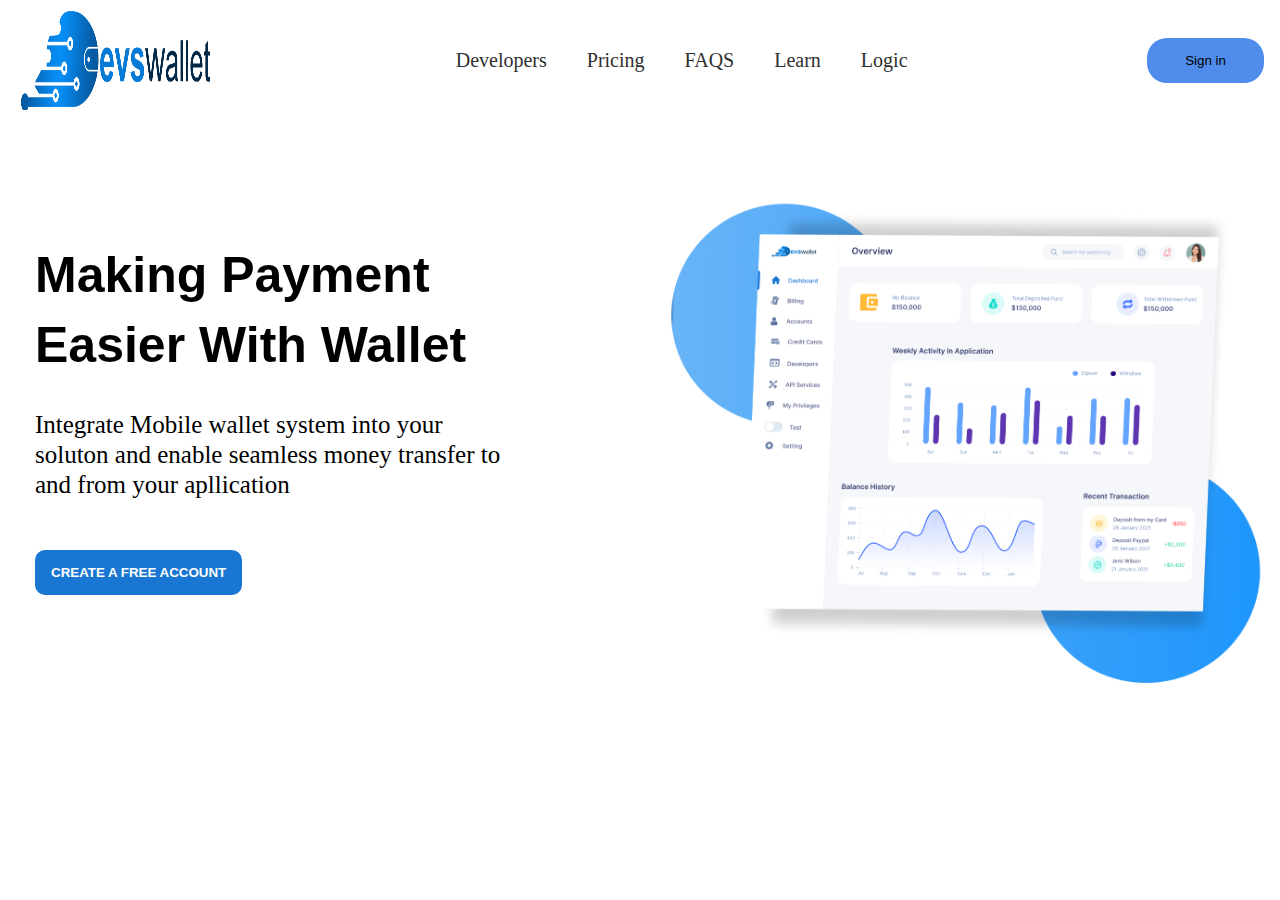
<file: index.html>
<!DOCTYPE html>
<html lang="en">
<head>
    <meta charset="UTF-8">
    <meta name="viewport" content="width=device-width, initial-scale=1.0">
    <title>project1</title>
    <link rel="stylesheet" href="style.css">
</head>
<body>
    
  <div class="container">
    <nav>
    <img src="newlogo.73b2f7b4.png" alt="logo" width="200" height="100">
    <span>=</span>
    <ul>
        <li><a href="#">Developers</a></li>
        <li><a href="#">Pricing</a></li>
        <li><a href="#">FAQS</a></li>
        <li><a href="#">Learn</a></li>
        <li><a href="#">Logic</a></li>
        
    </ul>

    <button>Sign in</button>
          
     
  </nav>
  <div class="main">
      <div class="box">
      <h1>Making Payment Easier With Wallet</h1>
      <p>Integrate Mobile wallet system into your soluton and enable seamless money transfer to and from your apllication</p>
      <button class="btn">CREATE A FREE ACCOUNT</button>
      </div>
      <div class="box">
          <img src="dashboard-img.56fd7c82.png" alt="" width="100%">
  
      </div>
     
  </div>

</div>
    


</body>
</html>
</file>
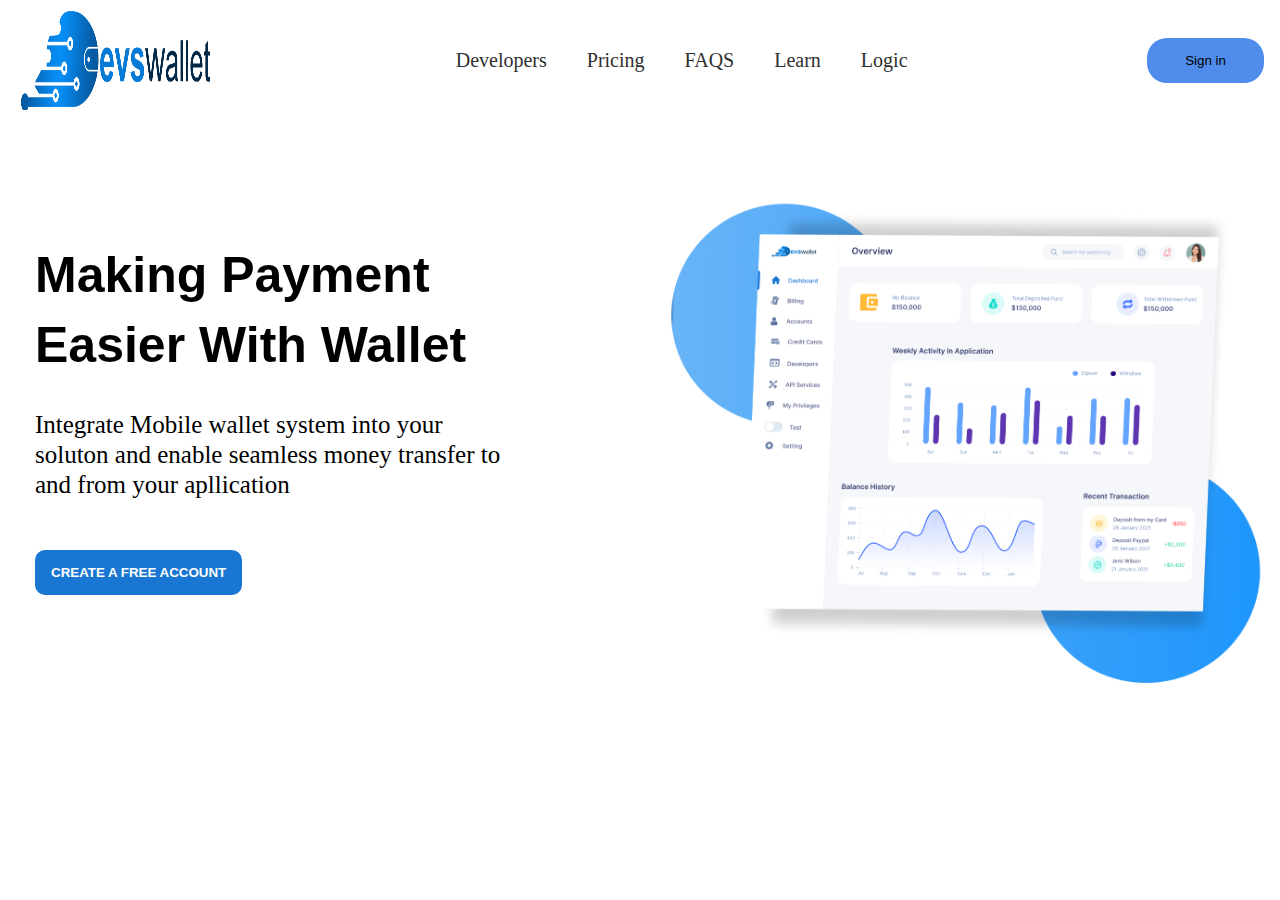
<file: project1.html>
<!DOCTYPE html>
<html lang="en">
<head>
    <meta charset="UTF-8">
    <meta name="viewport" content="width=device-width, initial-scale=1.0">
    <title>Document</title>
    <link rel="stylesheet" href="style.css">
</head>
<body>
    
  <div class="container">
    <nav>
    <img src="newlogo.73b2f7b4.png" alt="logo" width="200" height="100">
    <span>=</span>
    <ul>
        <li><a href="#">Developers</a></li>
        <li><a href="#">Pricing</a></li>
        <li><a href="#">FAQS</a></li>
        <li><a href="#">Learn</a></li>
        <li><a href="#">Logic</a></li>
        
    </ul>

    <button>Sign in</button>
          
     
  </nav>
  <div class="main">
      <div class="box">
      <h1>Making Payment Easier With Wallet</h1>
      <p>Integrate Mobile wallet system into your soluton and enable seamless money transfer to and from your apllication</p>
      <button class="btn">CREATE A FREE ACCOUNT</button>
      </div>
      <div class="box">
          <img src="dashboard-img.56fd7c82.png" alt="" width="100%">
  
      </div>
     
  </div>

</div>
    


</body>
</html>
</file>
<file: style.css>
*{
    padding: 0;
    margin: 0;
    box-sizing: border-box;
    /* border: 1px solid red; */
   
}
/* Mobile Design */

nav{
    display: flex;
    align-items: center;
    justify-content: space-between;
    padding: 10px 16px;
}
nav img{
   
    cursor: pointer;
}
nav span{

font-size: 40px;
}
nav ul{
  
    display: none;
}
nav button{
  
    display: none;
}
.main{
    display: flex;
    padding-left: 20px;
    
}

.box{
    width: 50%;
    height: 100%;
    border: 1px solid black;
    border: none;
}
 .box img{
    width: 100%;
    height: 100%;
}
.box h1{
    width: 300px;
    font-size: 30px;
    font-weight: bold;
    font-family: 'Segoe UI', Tahoma, Geneva, Verdana, sans-serif;
    line-height: 50px;
}
.box p{
    padding-top: 30px;
    line-height: 30px;
    width: 240px;
    font-size: 22px;
   
}
.btn{
    margin-top: 50px;
    padding: 15px 16px;
    border-radius: 10px;
    color: white;
    background-color: #1976d2;
    border: none;
    text-transform: uppercase;
    font-weight: bold;
}
/* Latop media queries */
@media only screen and (min-width: 1024px){
 
     *{
        /* border: 1px solid red; */
    }
    nav{
        justify-content: space-between;
        align-items: center;
    }
  

    nav span{
        display: none;
    }
    nav ul{
        display: block;
        display: flex;
        list-style-type: none;
    }
    nav ul li a{
        text-decoration: none;
        margin: 0 20px;
        font-size: 20px;
        color: rgb(48, 47, 47);
        
    }
    nav button{
        display: block;
        padding: 15px 38px;
        border-radius: 20px;
        background-color:  #4f8cec;
        border: none;
    }
     .btn1{
        display: block;
        padding: 16px 55px;
        border-radius: 25px;
        color: white;
        background-color: #2e79f1;
        border: none;
        cursor: pointer;
    }
    
 
  
   
    nav a:hover{
        background-color: rgb(232, 240, 243);
        border-radius: 10px;
    }
    .box{
        width: 50%;
        height: 100%;
        border: 1px solid black;
        border: none;
    
    }
    .box h1{
        width: 450px;
        font-size: 50px;
        font-weight: bold;
        font-family: 'Segoe UI', Tahoma, Geneva, Verdana, sans-serif;
        line-height: 70px;
        padding-top: 120px;
        padding-left: 15px;
    }
    .box p{
        padding-top: 30px;
        line-height: 30px;
        width: 490px;
        font-size: 25px;
        padding-left: 15px;
       
    }
    .btn{
        margin-top: 50px;
        padding: 15px 16px;
        border-radius: 10px;
        color: white;
        background-color: #1976d2;
        border: none;
        text-transform: uppercase;
        font-weight: bold;
        margin-left: 15px;
        cursor: pointer;
    }
    .box img{
        width: 100%;
        height: 100%;
    }
    nav button:hover{
        background-color: rgb(195, 110, 136);
        color: black;
    }
}
@media only screen and (max-width: 412px){
    *{
        /* border: 1px solid red; */
    }
    
    
   img{
    width: 40%;
    height: 40%;
   }
   .box img{
    display: none;
   }
 
    
    .box h1{
        width: 300px;
        font-size: 20px;
        font-weight: bold;
        font-family: 'Segoe UI', Tahoma, Geneva, Verdana, sans-serif; 
        line-height: 35px;
       
    }  
    .box p{
        padding-top: 30px;
        line-height: 30px;
        width: 350px;
        font-size: 20px;
    
       
    }
    .btn{
       padding: 15px 10px; 
       font-size: x-small;
    }

}
</file>
